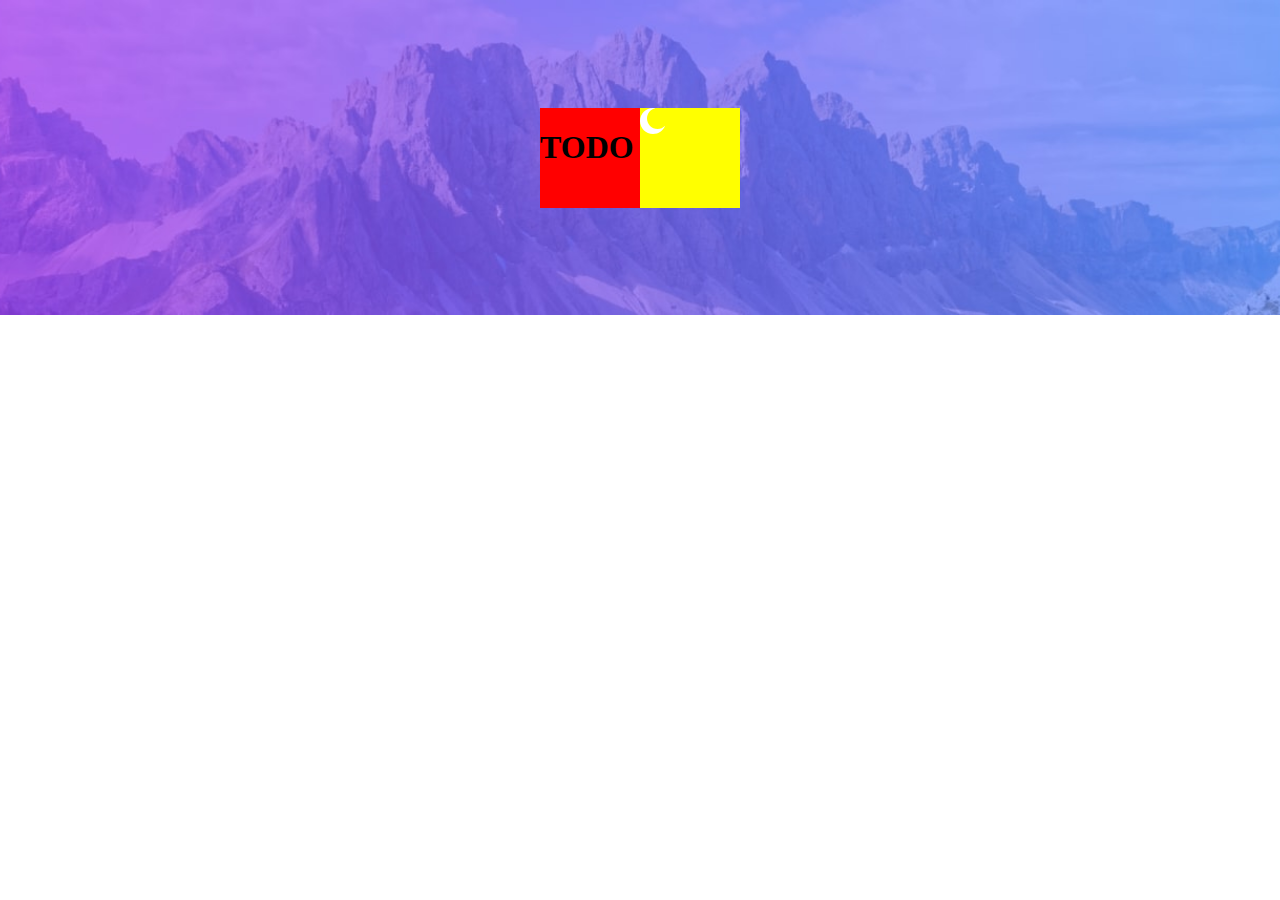
<file: JavaScript/todo-app-main/index.html>
<!DOCTYPE html>
<html lang="pt-BR">
<head>
  <meta charset="UTF-8">
  <meta name="viewport" content="width=device-width, initial-scale=1.0"> 
  <link rel="icon" type="image/png" sizes="32x32" href="./images/favicon-32x32.png">
  <title>Frontend Mentor | Todo app</title>
  <link rel="stylesheet" href="style.css">
  <style>
    .attribution { font-size: 11px; text-align: center; }
    .attribution a { color: hsl(228, 45%, 44%); }
  </style>
</head>
<body>
  <header>
  <div class="elementsheader">
    <div class="titulo">
      <h1>TODO</h1>
    </div>
    <div class="iconheader">
      <img src="./images/icon-moon.svg" alt="Moon icon"> 
    </div>
  </div>
  </header>

 


</body>
</html>
</file>
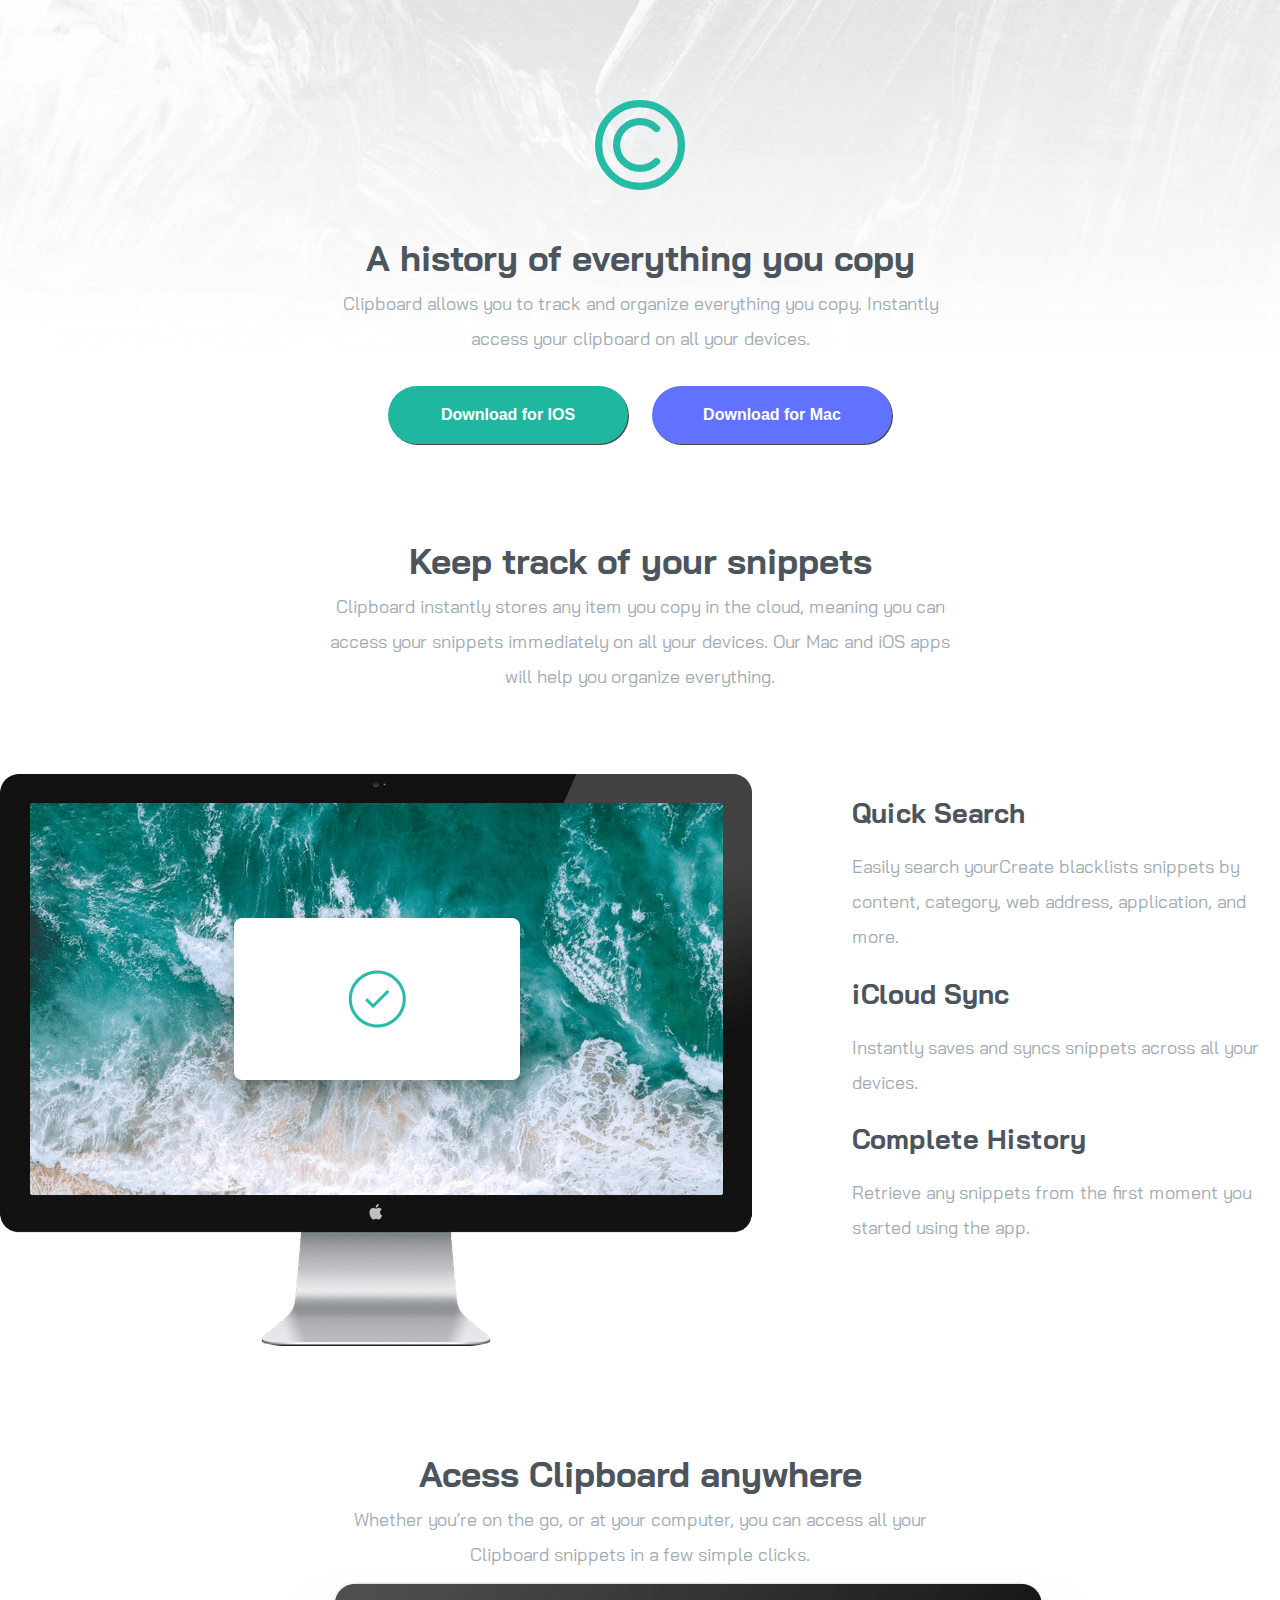
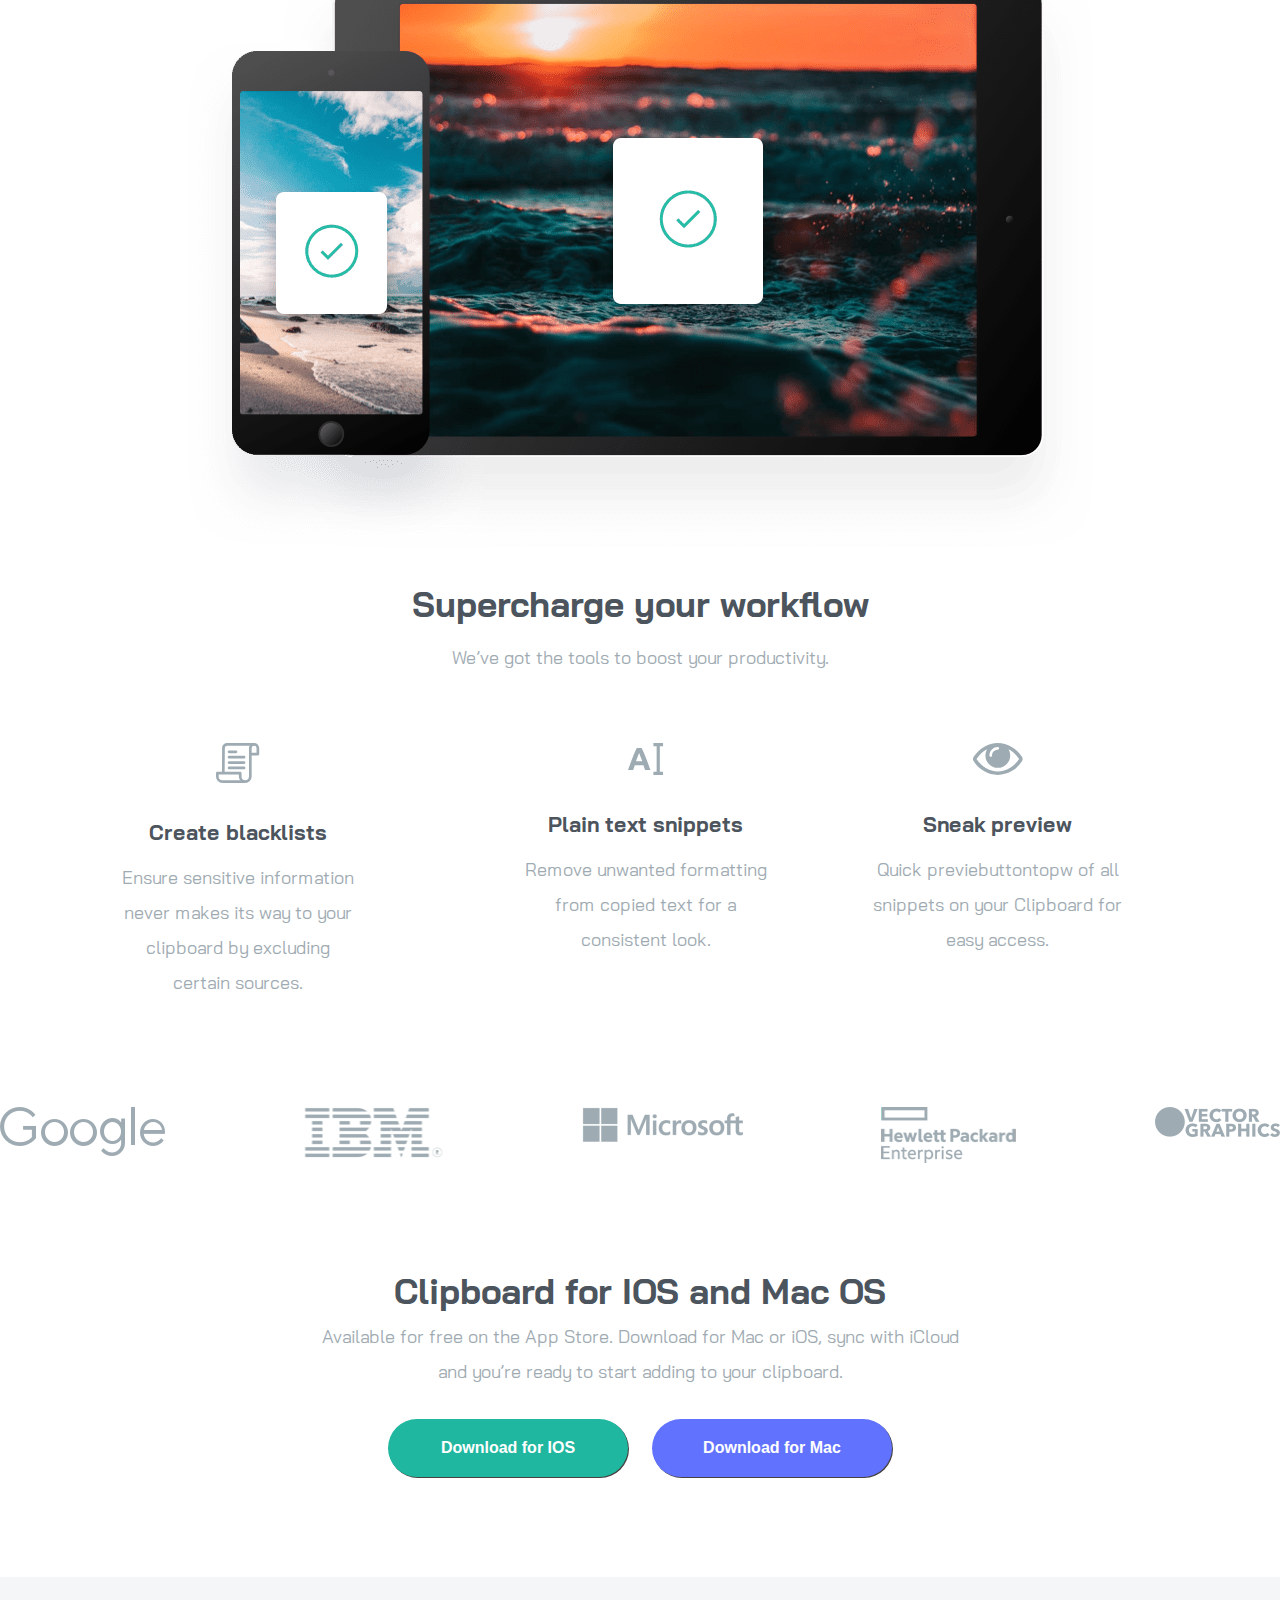
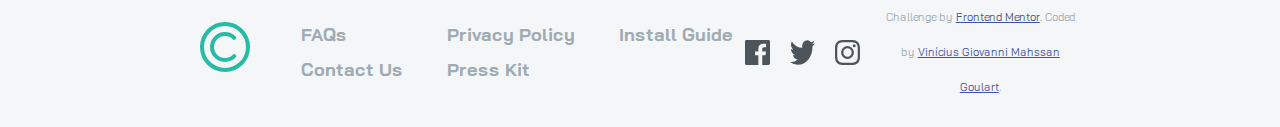
<file: HTML-CSS/desafioLandingPage/clipboard-landing-page-master/index.html>
<!DOCTYPE html>
<html lang="pt-BR">

<head>
  <meta charset="UTF-8">
  <meta name="viewport" content="width=device-width, initial-scale=1.0">
  <!-- displays site properly based on user's device -->
  <title>Frontend Mentor | Clipboard landing page</title>
  <link rel="icon" type="image/png" sizes="32x32" href="./images/favicon-32x32.png">
  <link rel="stylesheet" href="style.css">
  <link rel="stylesheet" href="media.css">
  <link rel="preconnect" href="https://fonts.googleapis.com">
  <link rel="preconnect" href="https://fonts.gstatic.com" crossorigin>
  <link href="https://fonts.googleapis.com/css2?family=Bai+Jamjuree:wght@600&display=swap" rel="stylesheet">
  <link rel="preconnect" href="https://fonts.googleapis.com">
  <link rel="preconnect" href="https://fonts.gstatic.com" crossorigin>
  <link href="https://fonts.googleapis.com/css2?family=Bai+Jamjuree:wght@400;600&display=swap" rel="stylesheet">
  <style>
    .attribution { font-size: 11px; text-align: center; }
    .attribution a { color: hsl(228, 45%, 44%); }
  </style>
</head>

<body>
  <header>
    <div class="containerlogo">
      <img id="logo" src="./images/logo.svg" alt="Logo">
    </div>
    <div class="conteudocima">
      <h1>A history of everything you copy</h1>
      <p style="text-align: center;max-width: 50%; margin: 0 auto;">Clipboard allows you to track and organize
        everything you
        copy. Instantly access your clipboard on all your devices.</p>
    </div>
  </header>
  <div class="actions">
    <button class="actions__btn actions__btn--ios">Download for IOS</button>
    <button class="actions__btn actions__btn--mac">Download for Mac</button>
  </div>
  <main>
    <div style="margin-top: 100px;">
      <h1>Keep track of your snippets</h1>
      <p style="text-align: center;max-width: 50%; margin: 0 auto;">Clipboard instantly stores any item you copy in the
        cloud,
        meaning you can access your snippets immediately on all your
        devices. Our Mac and iOS apps will help you organize everything.</p>
    </div>
    <section class="containerinicio">
      <div style="margin: 0;">
        <img class="pc" src="./images/image-computer.png" alt="">
      </div>
      <div class="conteudoLadoPc">
        <div> <!-- Conteudo lado imagem -->
          <h2>Quick Search</h2>
          <p>Easily search yourCreate blacklists snippets by content, category, web address, application, and more.</p>
        </div>
        <div>
          <h2>iCloud Sync</h2>
          <p>Instantly saves and syncs snippets across all your devices.</p>
        </div>
        <div>
          <h2>Complete History</h2>
          <p>Retrieve any snippets from the first moment you started using the app.</p>
        </div>
      </div>
    </section>
    <article>

      <div style="margin-top: 100px;">
        <h1>Acess Clipboard anywhere</h1>
        <p style="text-align: center;max-width: 50%; margin: 0 auto;">Whether you’re on the go, or at your computer, you
          can access all your Clipboard
          snippets in a few simple clicks.</p>
      </div>
      <div >
        <img class="devices" src="./images/image-devices.png" alt="">
      </div>
      <div>
        <h1>Supercharge your workflow</h1>
        <p style="text-align: center;">We’ve got the tools to boost your productivity.</p>
      </div>
      <div id="superchargContent">
        <div id="blocoCreate">
          <img src="./images/icon-blacklist.svg" alt="">
          <h3>Create blacklists</h3>
          <p style="max-width: 50%; margin: 0 auto;">Ensure sensitive information never makes its way to your clipboard
            by excluding certain sources.</p>
        </div>
        <div id="blocoPlain">
          <img src="./images/icon-text.svg" alt="">
          <h3>Plain text snippets</h3>
          <p style="max-width: 75%; margin: 0 auto;">Remove unwanted formatting from copied text for a consistent look.
          </p>
        </div>
        <div id="blocoSneak">
          <img src="./images/icon-preview.svg" alt="">
          <h3>Sneak preview</h3>
          <p style="max-width: 75%; margin: 0 auto;">Quick previebuttontopw of all snippets on your Clipboard for easy
            access.</p>
        </div>
      </div>
      <div id="containerEmpresas">
        <div>
          <img src="./images/logo-google.png" alt="">
        </div>
        <div>
          <img src="./images/logo-ibm.png" alt="">
        </div>
        <div>
          <img src="./images/logo-microsoft.png" alt="">
        </div>
        <div>
          <img src="./images/logo-hp.png" alt="">
        </div>
        <div>
          <img src="./images/logo-vector-graphics.png" alt="">
        </div>
      </div>
      <div>
        <h1>Clipboard for IOS and Mac OS</h1>
        <p style="text-align: center;max-width: 50%; margin: 0 auto;">Available for free on the App Store. Download for
          Mac or iOS, sync with iCloud
          and you’re ready to start adding to your clipboard.
        </p>
      </div>
      <div class="actions">
        <button class="actions__btn actions__btn--ios">Download for IOS</button>
        <button class="actions__btn actions__btn--mac">Download for Mac</button>
      </div>
    </article>
  </main>
  <footer>
    <div class="logofooter">
      <img src="./images/logo.svg" alt="">
    </div>
    
    <div class="footer__links">
     <div class="links__group">
      <a href="FAQs">FAQs</a>
      <a href="Contact Us">Contact Us</a>
     </div>
      <div class="links__group">
        <a href="">Privacy Policy</a>
      <a href="">Press Kit</a>
      </div>
      <div class="links__group">
        <a href="">Install Guide</a>
      </div>
    </div>
    </div>
    <div class="icons">
      <img class="imgIcon" src="./images/icon-facebook.svg" alt="">
      <img class="imgIcon" src="./images/icon-twitter.svg" alt="">
      <img class="imgIcon" src="./images/icon-instagram.svg" alt="">
    </div>
    <p class="attribution">
      Challenge by <a href="https://www.frontendmentor.io?ref=challenge" target="_blank">Frontend Mentor</a>. 
      Coded by <a href="#">Vinícius Giovanni Mahssan Goulart</a>.
    </p>
  </footer>
</body>

</html>

<!-- <div>
  <ul>
    <li>FAQs</li>
    <li>Contact Us</li>
  </ul>
</div>
<ul>
  <li>Privacy Policy</li>
  <li>Press Kit</li>
</ul>
<div>
  <ul>
    <li>Install Guide</li>
  </ul>
</div> -->
</file>
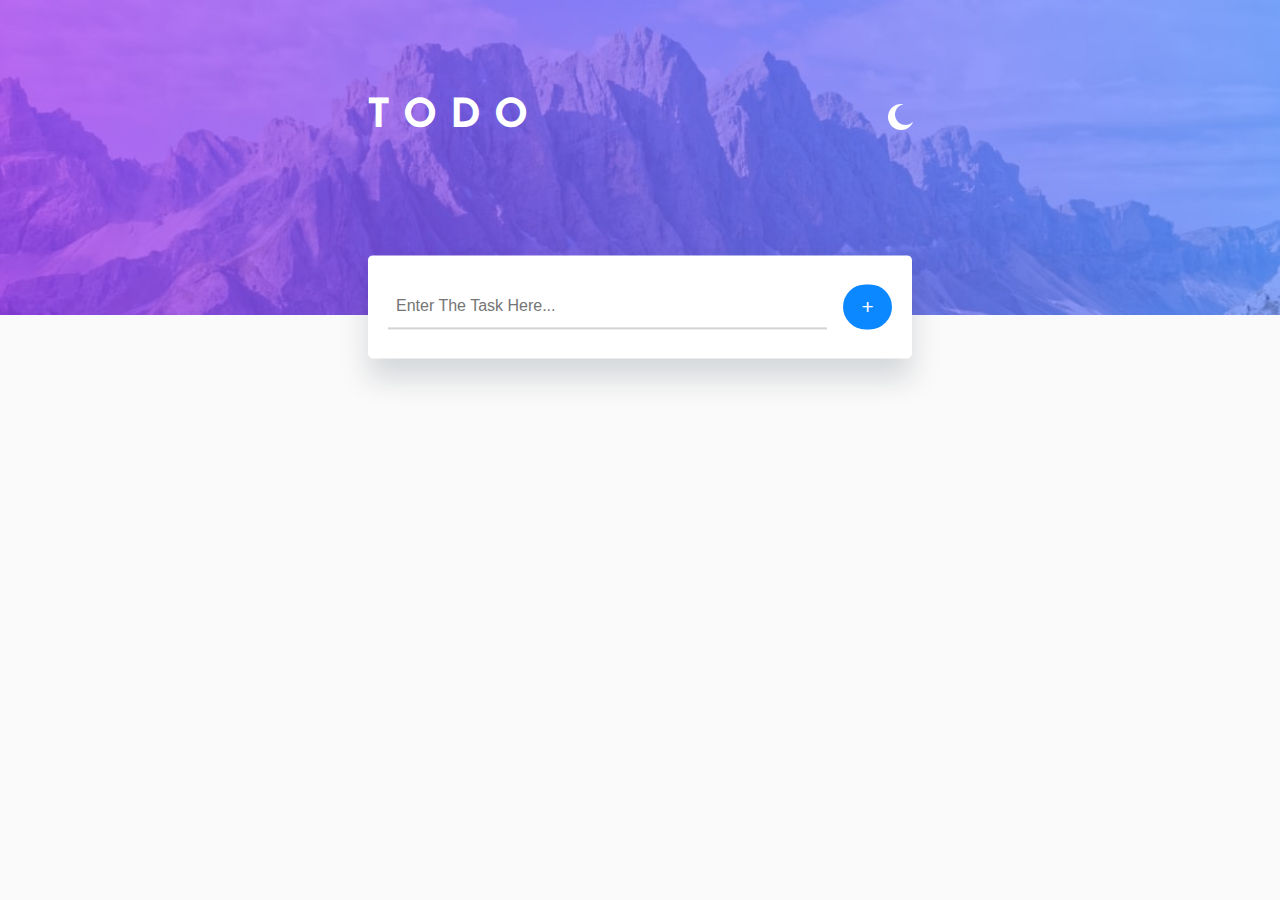
<file: JavaScript/desafioTodoList/todo-app-main/index.html>
<!DOCTYPE html>
<html lang="pt-BR">
<head>
  <meta charset="UTF-8">
  <meta name="viewport" content="width=device-width, initial-scale=1.0"> 
  <link rel="icon" type="image/png" sizes="32x32" href="./images/favicon-32x32.png">
  <title>Frontend Mentor | Todo app</title>
  <link rel="stylesheet" type="text/css" href="style.css">
  <link rel="preconnect" href="https://fonts.googleapis.com">
  <link rel="preconnect" href="https://fonts.gstatic.com" crossorigin>
  <link href="https://fonts.googleapis.com/css2?family=Josefin+Sans:wght@400;700&display=swap" rel="stylesheet">
  <link href='https://unpkg.com/boxicons@2.1.4/css/boxicons.min.css' rel='stylesheet'>
  <style>
    .attribution { font-size: 11px; text-align: center; }
    .attribution a { color: hsl(228, 45%, 44%); }
  </style>
</head>
<body>
<header>
  <div class="contentheader">
    <h1>T O D O</h1>
    <img src="./images/icon-moon.svg" alt="">
  </div>
</header>
<main>
  <div id="new-task">
      <input class="textInsert" type="text" placeholder="Enter The Task Here...">
      <button id="bx bx-plus">+</button>
  </div>
    <ul></ul>
</main>




<!--
<footer>
  <div class="attribution">
    Challenge by <a href="https://www.frontendmentor.io?ref=challenge" target="_blank">Frontend Mentor</a>. 
    Coded by <a href="#">Vinícius Giovanni Mahssan Goulart</a>.
  </div>
</footer>
-->
<script src="script.js"></script>
</body>
</html>
</file>
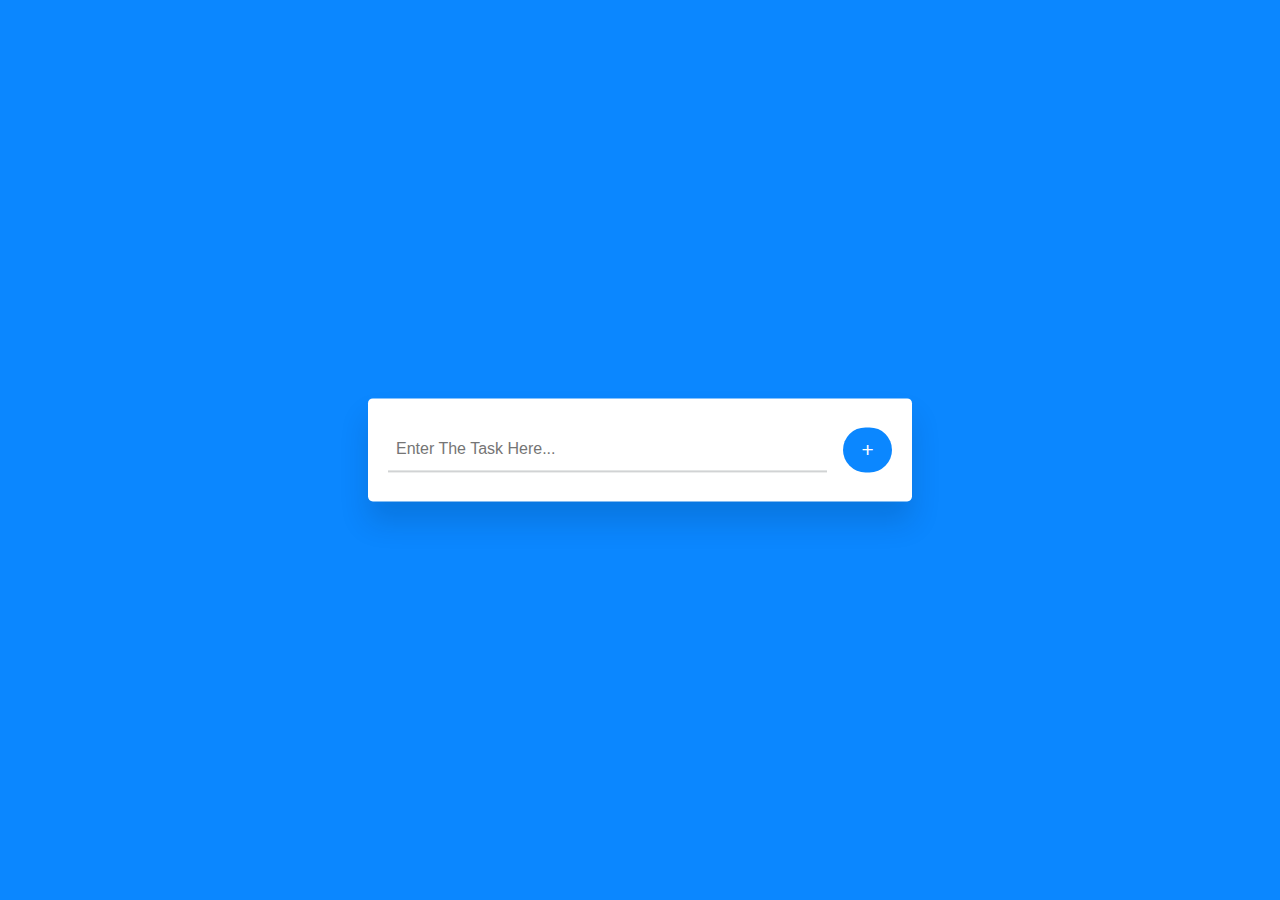
<file: JavaScript/molde.html>
<!DOCTYPE html>
<html lang="pt-br">
<head>
    <meta charset="UTF-8">
    <meta http-equiv="X-UA-Compatible" content="IE=edge">
    <meta name="viewport" content="width=device-width, initial-scale=1.0">
    <title>Todo list</title>
    <link rel="stylesheet" href="molde.css">
</head>
<body>
    <main>
        <div id="new-task">
            <input type="text" placeholder="Enter The Task Here...">
            <button id="push">+</button>
        </div>
        <div id="tasks">

        </div>
    </main>
</body>
</html>
</file>
<file: JavaScript/todo-app-main/style.css>
body {
    margin: 0;
    padding: 0;
}

header {
    background-image: url(./images/bg-desktop-light.jpg);
    background-repeat: no-repeat;
    background-position: center;
    background-size: cover; 
    display: flex;
    height: 35vh;
}

.elementsheader {
    margin: 0 auto;
    align-items: center;
    display: flex;
}

.titulo {
    margin: 0 auto;
    width: 100px;
    height: 100px;
    background-color: red;
}

.iconheader {
    margin: 0 auto;
    width: 100px;
    height: 100px;
    background-color: yellow;
}
</file>
<file: HTML-CSS/desafioLandingPage/clipboard-landing-page-master/style.css>
:root {
    --green-500: #1fb7a0;
    --purple-500: #6173fe;
}

body {
    max-width: 1440px;
    font-size: 18px;
    font-family: 'Bai Jamjuree', sans-serif;
    margin: 0 auto;
    padding: 0 auto;
    line-height: 35px;
    color:  hsl(201, 11%, 66%);
}

h1 {
    margin-top: 40px;
    margin-bottom: 10px;
    font-size: 35px;
    text-align: center;
    color:  hsl(210, 10%, 33%);
}

h2 {
    color:  hsl(210, 10%, 33%);
    margin-bottom: 10px;
}

h3 {
    color:  hsl(210, 10%, 33%);
    margin-bottom: 10px;
}

header {
    background-image: url(./images/bg-header-desktop.png);
    /*text-align: center;*/
    background-repeat: no-repeat;
    background-position: center;
    background-size: cover;
    margin: 0 auto;
    padding-top: 100px;
}

.containerlogo {
    text-align: center;
    overflow: hidden;
}

#logo {
    margin: 0;
    max-width: 90px;
}

.containerinicio {
    margin: 0 auto;
    margin-top: 80px;
    display: flex;
    justify-content: space-between;
    align-items: flex-start;
    gap: 100px;
}

.conteudoLadopc {
    margin-top: 23px;
    text-align: justify;
}

.devices {
    margin: 0 auto;
    justify-content: center;
    display: flex;
}

/* Design botões */
.actions {
    margin-top: 30px;
    width: 100%;
    display: flex;
    justify-content: center;
    gap: 24px;
}

.actions__btn {
    width: 100%;
    max-width: 240px;
    background-color: transparent;
    border: none;
    padding: 20px;
    border-radius: 30px;
    color: #fff;
    font-weight: bold;
    font-size: 16px;
    cursor: pointer;
    box-shadow: rgb(71, 66, 66) 1px 1px;
}

.actions__btn--ios {
    background-color: var(--green-500)
}
.actions__btn--mac {
    background-color: var(--purple-500)
}

/* -------- */

#superchargContent {
    display: flex;
    justify-content: space-between;
    padding: 0;
    padding-right: 100px;
}

#blocoCreate {
    text-align: center;
    margin-top: 50px;
}

#blocoPlain {
    text-align: center;
    margin-top: 50px;
    margin-bottom: 50px;
    /*margin-right: 60px;*/
}

#blocoSneak {
    text-align: center;
    margin-top: 50px;
}

#containerEmpresas {
    margin: 0 auto;
    margin-top: 100px;
    display: flex;
    justify-content: space-between;
    /*margin-left: 100px; */
    margin-bottom: 100px;
}

footer {
    
    height: 150px;
    min-width: 200px;
    margin-top: 100px;
    align-items: center;
    display: flex;
    padding: 0 200px;
    border: none;
    background-color: #f5f6f8;
    justify-content: center;
}

li {
    display:flex;
    justify-content: center;
    align-items: center;
}

.icons {
    display: flex;
    justify-content: end;
}

.imgIcon {
    width: 25px;
    height: 25px;
    padding-right: 20px;
    

}

.footer__links {
    display: flex;
    gap: 44px;
    width: 100%;
}

.links__group {
    display: flex;
    flex-direction: column;
}

.links__group a {
    text-decoration: none;
    color: hsl(201, 11%, 66%);
    font-weight: bold;
}

.logofooter {
    width: 200px;
}

.logofooter img {
    width: 100%;
    max-width: 50px;
}
</file>
<file: HTML-CSS/desafioLandingPage/clipboard-landing-page-master/media.css>
@media screen and (max-width: 1090px){

header {
    background-image: url(./images/bg-header-mobile.png);
    background-repeat: no-repeat;
    background-position: center;
    background-size: cover;
    margin: 0 auto;
}

.actions {
    flex-direction: column;
    align-items: center;
    margin-bottom: 100px;
}

.pc{
    width: 90%;
    height: 90%;
    margin: 0 auto;
    display: flex;
}

section.containerinicio {
    width: 90%;
    height: 90%;
    align-items: center;
    text-align: center;
}

.containerinicio {
    flex-direction: column;
}

.devices {
    width: 90%;
    height: 90%;
    margin: 0 auto;
    justify-content: center;
    display: flex;
}

p {
    max-width: 70%;
    margin: 0 auto;
}

#superchargContent {
    flex-direction: column;
    align-items: center;
    margin: 0 auto;
    padding-right: 0;
}

#containerEmpresas {
    flex-direction: column;
    align-items: center;
    gap: 50px;
}

footer {
    flex-direction: column;
    align-items: center;
    margin: 0;
    padding: 0;
    width: 100%;
    height: 100%;
}

.footer__links {
    flex-direction: column;
    align-items: center;
    text-align: center;
    gap: 20px;
}

div.logofooter {
    margin-top: 40px;
    text-align: center;
}

.logofooter img {
    max-width: 30%;
}

.icons {
    align-items: center;
    gap: 15px;
}

.imgIcon {
    margin-top: 30px;
    margin-bottom: 40px;
    padding-right: 0;
}
    
}
</file>
<file: JavaScript/desafioTodoList/todo-app-main/style.css>
body {
  margin: 0;
  padding: 0;
  font-family: 'Josefin Sans', sans-serif;
  background-color: #fafafa;
}

header {
  background-image: url(./images/bg-desktop-light.jpg);
  background-repeat: no-repeat;
  background-position: center;
  background-size: cover; 
  display: grid;
  height: 35vh;
  font-size: 20px;
}

.contentheader {
  margin: 0 auto;
  align-items: center;
  justify-content: center;
  display: flex;
  flex-direction: row;
  gap: 360px;
  margin-bottom: 170px;
  margin-top: 70px;
  color: white;
}

main {
  width: 90%;
  max-width: 34em;
  position: absolute;
  transform: translate(-50%, -50%);
  top: 35%;
  left: 50%;
}

#new-task {
  position: relative;
  background-color: #ffffff;
  padding: 1.8em 1.25em;
  border-radius: 0.3em;
  box-shadow: 0 1.25em 1.8em rgba(1, 24, 48, 0.15);
  display: grid;
  grid-template-columns: 9fr 1fr;
  gap: 1em;
}

#new-task input {
  font-size: 1em;
  border: none;
  border-bottom: 2px solid #d1d3d4;
  padding: 0.8em 0.5em;
  color: #111111;
  font-weight: 500;
}

#new-task input:focus {
  outline: none;
  border-color: #0b87ff;
}

#new-task button {
  font-weight: 500;
  font-size: 1.3em;
  background-color: #0b87ff;
  border-radius: 30px;
  color: #ffffff;
  border: none;
  cursor: pointer;
  outline: none;
}

.divLi { 
  margin-top: 10px;
  background-color: #ffffff;
  padding: 1.8em 1.25em;
  border-radius: 0.3em;
  box-shadow: 0 1.25em 1.8em rgba(1, 24, 48, 0.15);
  display: grid;
  grid-template-columns: 1fr 8fr 1fr;
  gap: 1em;
}

.divLi span { 
  font-size: 1em;
  border-bottom: 2px solid #d1d3d4;
  padding: 0.8em 0.5em;
  color: #111111;
  font-weight: 500;
}

.divLi button {
  border: none;
  border-radius: 23px;
 
}

ul {
  padding: 0;
}

li { 
  list-style-type: none;
  margin-left: 0;
  padding-left: 0;
}
</file>
<file: JavaScript/molde.css>
* {
    padding: 0;
    margin: 0;
    box-sizing: border-box;
}

body {
    background-color: #0b87ff;
}

main {
    width: 90%;
    max-width: 34em;
    position: absolute;
    transform: translate(-50%, -50%);
    top: 50%;
    left: 50%;
}

#new-task {
    position: relative;
    background-color: #ffffff;
    padding: 1.8em 1.25em;
    border-radius: 0.3em;
    box-shadow: 0 1.25em 1.8em rgba(1, 24, 48, 0.15);
    display: grid;
    grid-template-columns: 9fr 1fr;
    gap: 1em;
}

#new-task input {
    font-size: 1em;
    border: none;
    border-bottom: 2px solid #d1d3d4;
    padding: 0.8em 0.5em;
    color: #111111;
    font-weight: 500;
}

#new-task input:focus {
    outline: none;
    border-color: #0b87ff;
}

#new-task button {
    font-weight: 500;
    font-size: 1.3em;
    background-color: #0b87ff;
    border-radius: 30px;
    color: #ffffff;
    border: none;
    cursor: pointer;
    outline: none;
}
</file>
